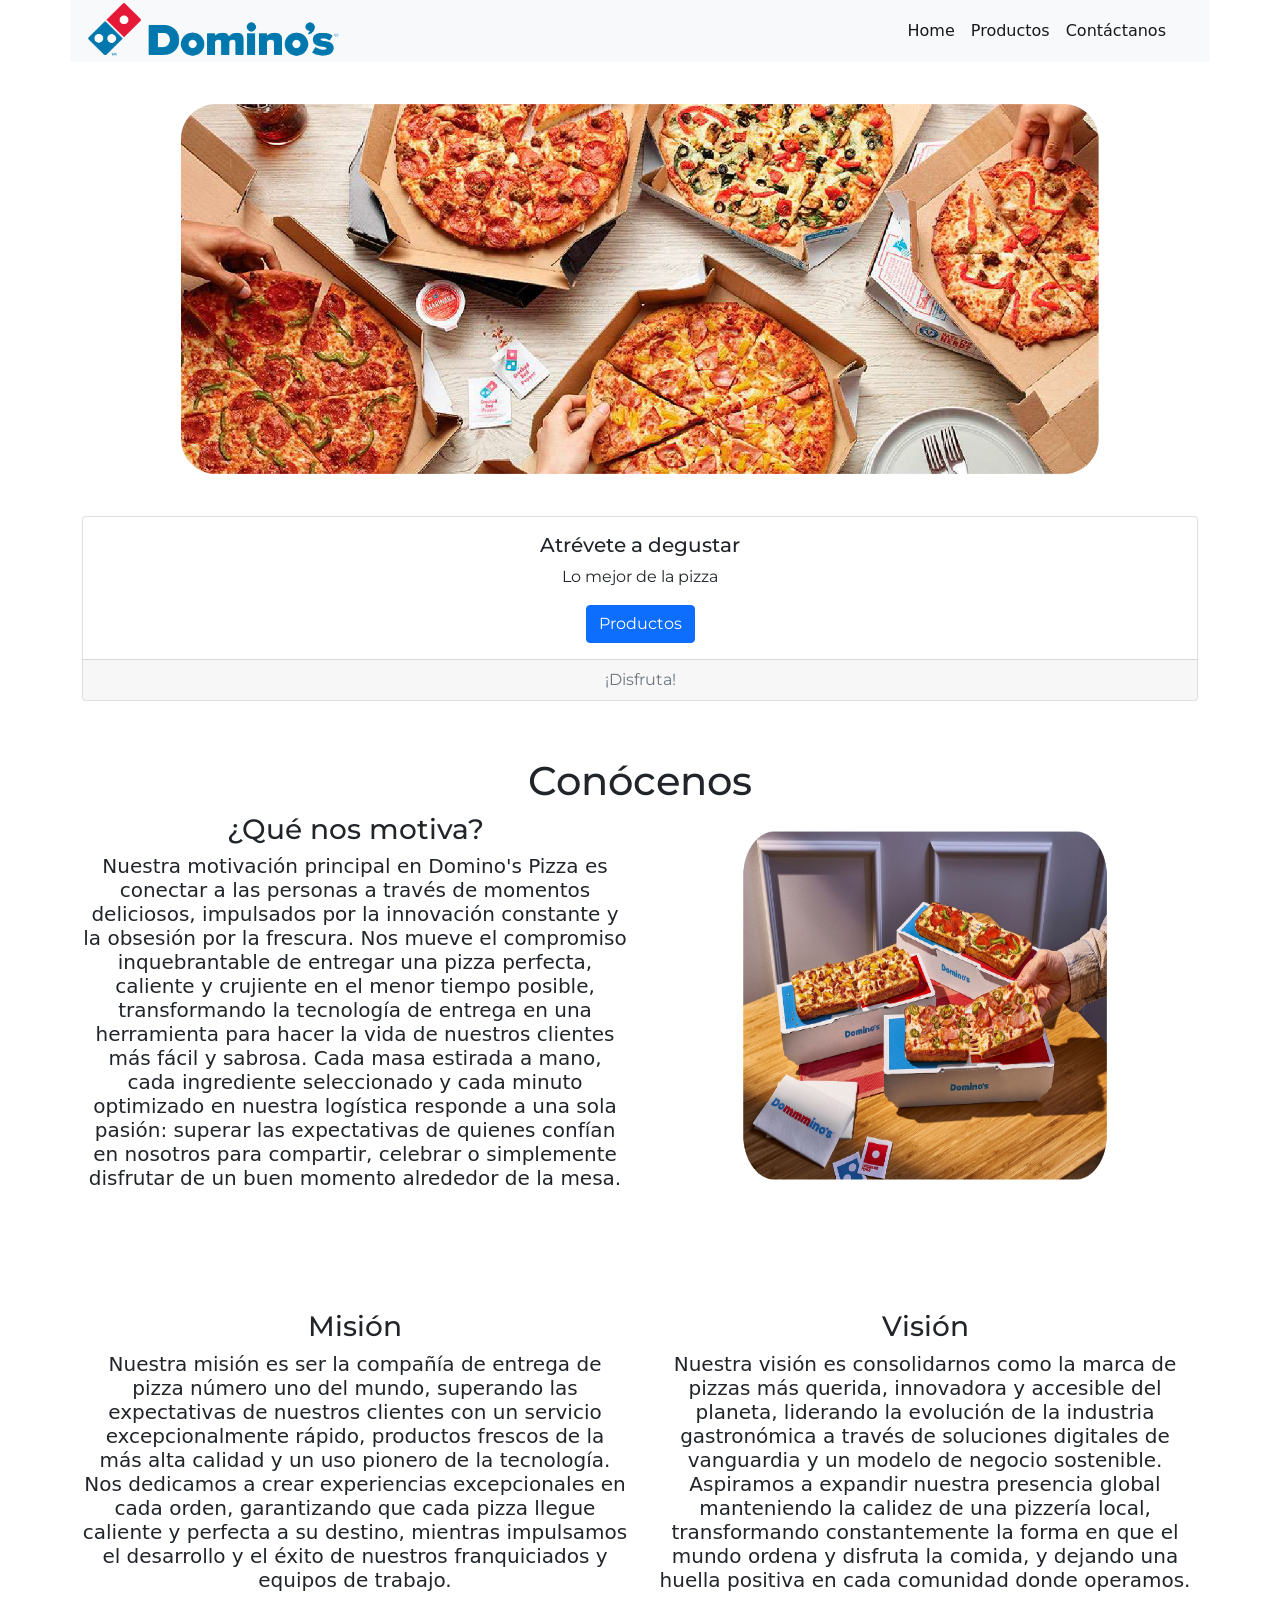
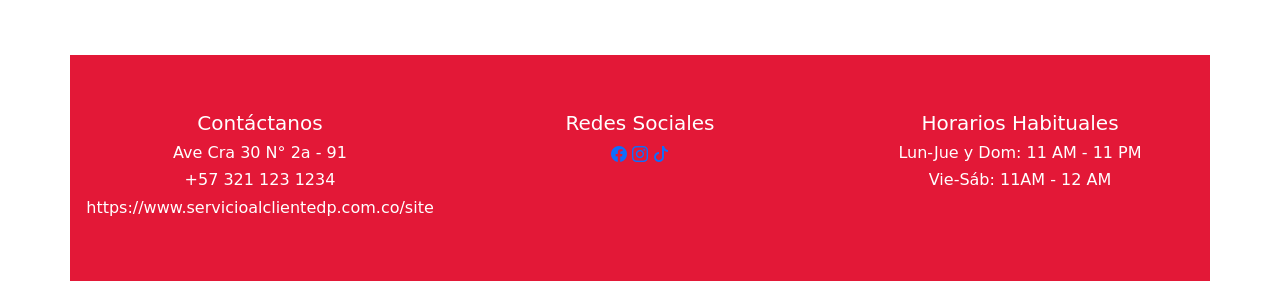
<file: index.html>
<!DOCTYPE html>
<html>
<head>
	<meta charset="utf-8">
	<meta name="viewport" content="width=device-width, initial-scale=1">
	<link rel="stylesheet" type="text/css" href="css/bootstrap.min.css">
	<link rel="stylesheet" type="text/css" href="css/estilos.css">
	<link href="https://fonts.googleapis.com/css2?family=Montserrat:ital,wght@0,100..900;1,100..900&display=swap" rel="stylesheet">
	<link rel="stylesheet" href="https://cdn.jsdelivr.net/npm/bootstrap-icons@1.13.2/font/bootstrap-icons.min.css">
	<title></title>
</head>
<body class="container">
	<header class="row">
		<img src="img/Logo.png" alt="Logo de Domino's" class="col-12 col-sm-12 col-md-12 col-lg-3 col-xl-3">

		<nav class="navbar navbar-expand-lg navbar-light bg-light col-12 col-sm-12 col-md-12 col-lg-9 col-xl-9">
		  <div class="container-fluid">
		    
		    <button class="navbar-toggler" type="button" data-bs-toggle="collapse" data-bs-target="#navbarNav" aria-controls="navbarNav" aria-expanded="false" aria-label="Toggle navigation">
		      <span class="navbar-toggler-icon"></span>
		    </button>
		    <div class="collapse navbar-collapse" id="navbarNav">
		      <ul class="navbar-nav ms-auto">
		        <li class="nav-item">
		          <a class="nav-link active" aria-current="page" href="index.html">Home</a>
		        </li>
		        <li class="nav-item">
		          <a class="nav-link active" aria-current="page" href="productos.html">Productos</a>
		        </li>
		        <li class="nav-item">
		          <a class="nav-link active" aria-current="page" href="contactanos.html">Contáctanos</a>
		        </li>
		        
		      </ul>
		    </div>
		  </div>
</nav>
	</header>

	<main>
		<section>
			<img src="img/banner.png" width="100%">

			<div class="typ card text-center">
			  <div class="card-body">
			    <h5 class="card-title">Atrévete a degustar</h5>
			    <p class="card-text">Lo mejor de la pizza</p>
			    <a href="Productos.html" class="btn btn-primary">Productos</a>
			  </div>
			  <div class="card-footer text-muted">
			    ¡Disfruta!
			  </div>
			</div>


		</section>
		<section class="row parr">
			<h1 class="typ">Conócenos</h1>
			<article class="col-12 col-sm-12 col-md-12 col-lg-6 col-xl-6">
				<h3 class="typ">¿Qué nos motiva?</h3>
				<h5>Nuestra motivación principal en Domino's Pizza es conectar a las personas a través de momentos deliciosos, impulsados por la innovación constante y la obsesión por la frescura. Nos mueve el compromiso inquebrantable de entregar una pizza perfecta, caliente y crujiente en el menor tiempo posible, transformando la tecnología de entrega en una herramienta para hacer la vida de nuestros clientes más fácil y sabrosa. Cada masa estirada a mano, cada ingrediente seleccionado y cada minuto optimizado en nuestra logística responde a una sola pasión: superar las expectativas de quienes confían en nosotros para compartir, celebrar o simplemente disfrutar de un buen momento alrededor de la mesa.</h5>
			</article>
			<img src="img/cuadro1.png" class="col-12 col-sm-12 col-md-12 col-lg-6 col-xl-6">

		</section>

		<section class="row parr">
			<article class="col-12 col-sm-12 col-md-12 col-lg-6 col-xl-6">
				<h3 class="typ">Misión</h3>
				<h5>Nuestra misión es ser la compañía de entrega de pizza número uno del mundo, superando las expectativas de nuestros clientes con un servicio excepcionalmente rápido, productos frescos de la más alta calidad y un uso pionero de la tecnología. Nos dedicamos a crear experiencias excepcionales en cada orden, garantizando que cada pizza llegue caliente y perfecta a su destino, mientras impulsamos el desarrollo y el éxito de nuestros franquiciados y equipos de trabajo.</h5>
			</article>
			<article class="col-12 col-sm-12 col-md-12 col-lg-6 col-xl-6">
				<h3 class="typ">Visión</h3>
				<h5>Nuestra visión es consolidarnos como la marca de pizzas más querida, innovadora y accesible del planeta, liderando la evolución de la industria gastronómica a través de soluciones digitales de vanguardia y un modelo de negocio sostenible. Aspiramos a expandir nuestra presencia global manteniendo la calidez de una pizzería local, transformando constantemente la forma en que el mundo ordena y disfruta la comida, y dejando una huella positiva en cada comunidad donde operamos.</h5>
			</article>

		</section>
	</main>

	<footer class="row">
		<div class="col-12 col-sm-12 col-md-12 col-lg-4 col-xl-4">
			<h5>Contáctanos</h5>
			<h6>Ave Cra 30 N° 2a - 91</h6>
			<h6>+57 321 123 1234</h6>
			<h6>https://www.servicioalclientedp.com.co/site</h6>
		</div>
		<div class="col-12 col-sm-12 col-md-12 col-lg-4 col-xl-4">
			<h5>Redes Sociales</h5>
				<a href="https://www.facebook.com/Dominos"><i class="bi bi-facebook"></i></a>
				<a href="https://www.instagram.com/Dominospizzacol"><i class="bi bi-instagram"></i></a>
				<a href="https://www.tiktok.com/@dominospizza_col"><i class="bi bi-tiktok"></i></a>
		</div>
		<div class="col-12 col-sm-12 col-md-12 col-lg-4 col-xl-4">
			<h5>Horarios Habituales</h5>
			<h6>Lun-Jue y Dom: 11 AM - 11 PM</h6>
			<h6>Vie-Sáb: 11AM - 12 AM</h6>
		</div>
	</footer>



	<script src="js/bootstrap.min.js"> </script>
</body>
</html>
</file>
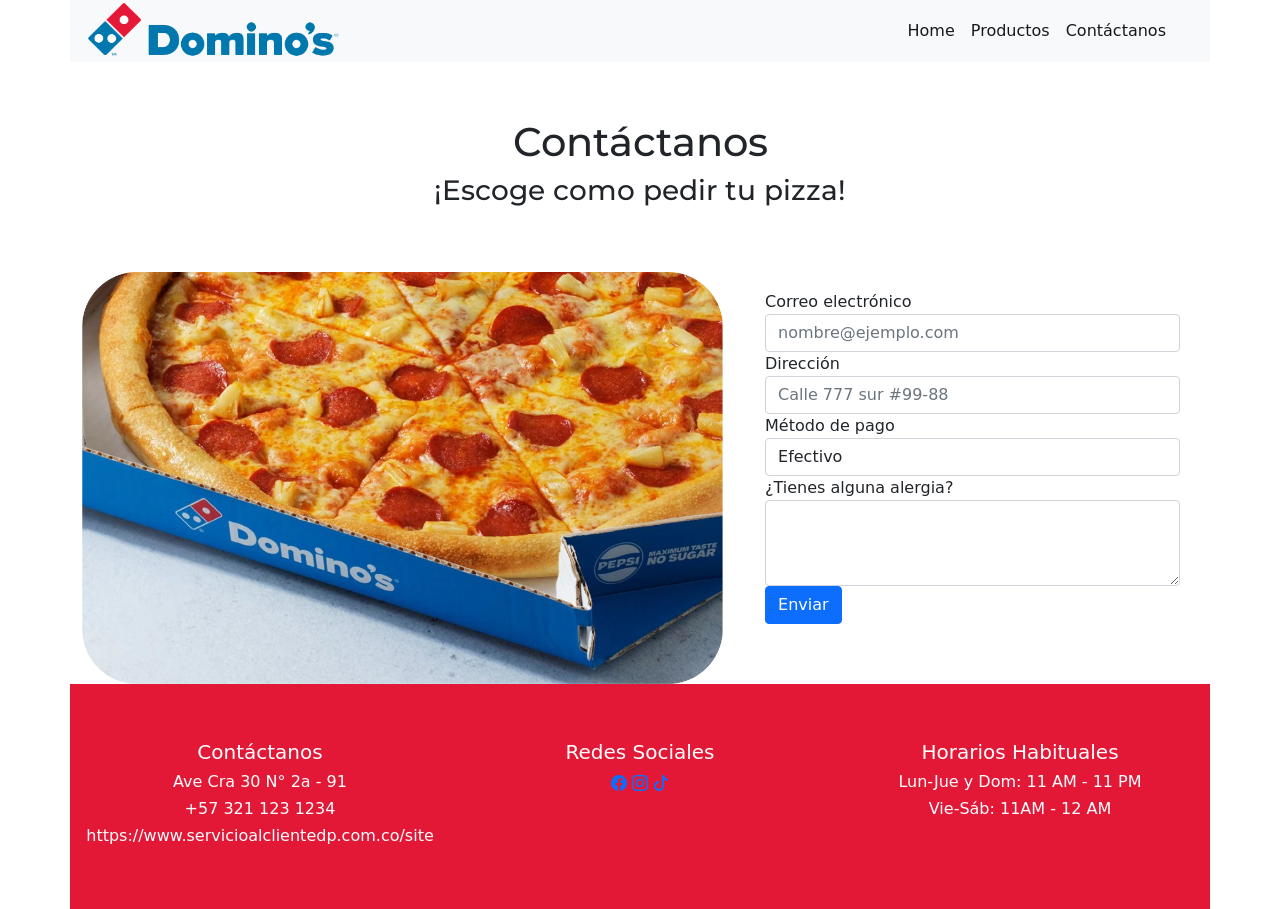
<file: contactanos.html>
<!DOCTYPE html>
<html>
<head>
	<meta charset="utf-8">
	<meta name="viewport" content="width=device-width, initial-scale=1">
	<link rel="stylesheet" type="text/css" href="css/bootstrap.min.css">
	<link rel="stylesheet" type="text/css" href="css/estilos.css">
	<link href="https://fonts.googleapis.com/css2?family=Montserrat:ital,wght@0,100..900;1,100..900&display=swap" rel="stylesheet">
	<link rel="stylesheet" href="https://cdn.jsdelivr.net/npm/bootstrap-icons@1.13.2/font/bootstrap-icons.min.css">
	<title></title>
</head>
<body class="container">
	<header class="row">
		<img src="img/Logo.png" alt="Logo de Domino's" class="col-12 col-sm-12 col-md-12 col-lg-3 col-xl-3">

		<nav class="navbar navbar-expand-lg navbar-light bg-light col-12 col-sm-12 col-md-12 col-lg-9 col-xl-9">
		  <div class="container-fluid">
		    
		    <button class="navbar-toggler" type="button" data-bs-toggle="collapse" data-bs-target="#navbarNav" aria-controls="navbarNav" aria-expanded="false" aria-label="Toggle navigation">
		      <span class="navbar-toggler-icon"></span>
		    </button>
		    <div class="collapse navbar-collapse" id="navbarNav">
		      <ul class="navbar-nav ms-auto">
		        <li class="nav-item">
		          <a class="nav-link active" aria-current="page" href="index.html">Home</a>
		        </li>
		        <li class="nav-item">
		          <a class="nav-link active" aria-current="page" href="productos.html">Productos</a>
		        </li>
		        <li class="nav-item">
		          <a class="nav-link active" aria-current="page" href="contactanos.html">Contáctanos</a>
		        </li>
		        
		      </ul>
		    </div>
		  </div>
</nav>
	</header>

	<main>
		<section class="row parr">
			<h1 class="typ">Contáctanos</h1>
			<h3 class="typ">¡Escoge como pedir tu pizza!</h3>
		</section>

				<section class="row">
					<article class="col-12 col-sm-12 col-md-12 col-lg-7 col-xl-7">
						<img src="img/cuadro2.png" width="100%">
						
					</article>
					<article class="col-12 col-sm-12 col-md-12 col-lg-5 col-xl-5">
						<form class="for">
							  <div class="form-group">
							    <label for="exampleFormControlInput1">Correo electrónico</label>
							    <input type="email" class="form-control" id="exampleFormControlInput1" placeholder="nombre@ejemplo.com">
							  </div>
							  <div class="form-group">
							    <label for="exampleFormControlInput1">Dirección</label>
							    <input type="email" class="form-control" id="exampleFormControlInput1" placeholder="Calle 777 sur #99-88">
							  </div>
							  <div class="form-group">
							    <label for="exampleFormControlSelect1">Método de pago</label>
							    <select class="form-control" id="exampleFormControlSelect1">
							      <option>Efectivo</option>
							      <option>Tarjeta de crédito</option>
							      <option>Bre-b</option>
							    </select>
							  </div>
							  
							  <div class="form-group">
							    <label for="exampleFormControlTextarea1">¿Tienes alguna alergia?</label>
							    <textarea class="form-control" id="exampleFormControlTextarea1" rows="3"></textarea>
							  </div>
							  <button type="button" class="btn btn-primary">Enviar</button>
</form>
					</article>
				</section>

		

	</main>

	<footer class="row">
		<div class="col-12 col-sm-12 col-md-12 col-lg-4 col-xl-4">
			<h5>Contáctanos</h5>
			<h6>Ave Cra 30 N° 2a - 91</h6>
			<h6>+57 321 123 1234</h6>
			<h6>https://www.servicioalclientedp.com.co/site</h6>
		</div>
		<div class="col-12 col-sm-12 col-md-12 col-lg-4 col-xl-4">
			<h5>Redes Sociales</h5>
				<a href="https://www.facebook.com/Dominos"><i class="bi bi-facebook"></i></a>
				<a href="https://www.instagram.com/Dominospizzacol"><i class="bi bi-instagram"></i></a>
				<a href="https://www.tiktok.com/@dominospizza_col"><i class="bi bi-tiktok"></i></a>
		</div>
		<div class="col-12 col-sm-12 col-md-12 col-lg-4 col-xl-4">
			<h5>Horarios Habituales</h5>
			<h6>Lun-Jue y Dom: 11 AM - 11 PM</h6>
			<h6>Vie-Sáb: 11AM - 12 AM</h6>
		</div>
	</footer>



	<script src="js/bootstrap.min.js"> </script>
</body>
</html>
</file>
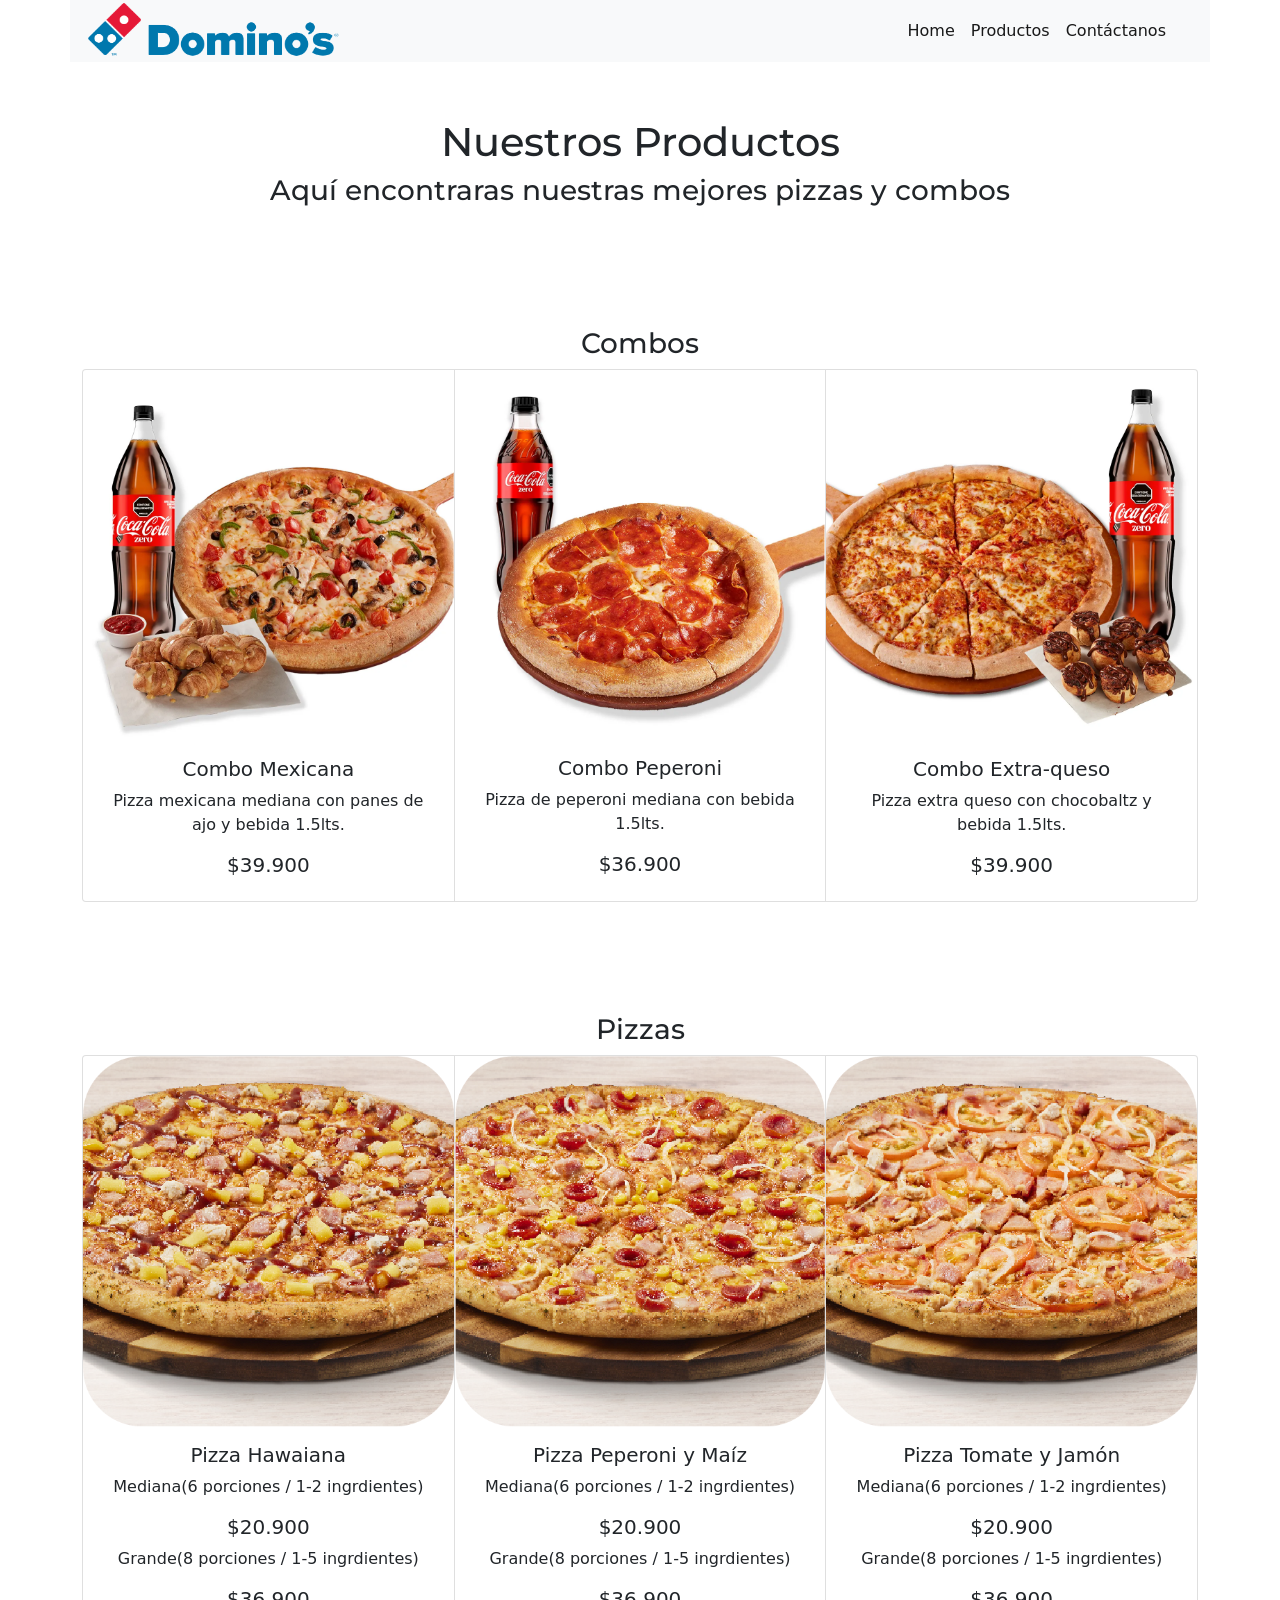
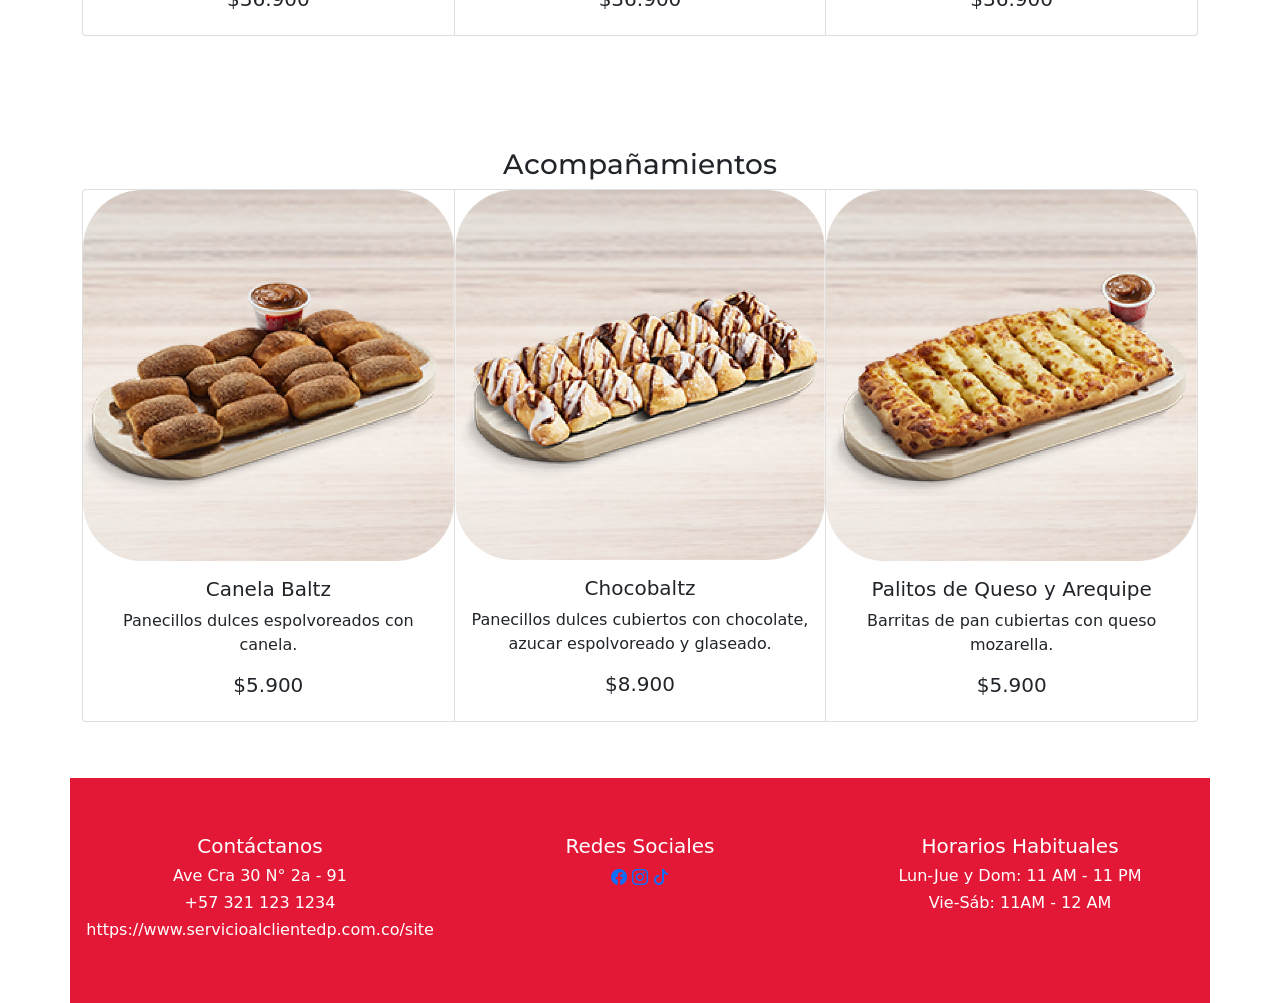
<file: productos.html>
<!DOCTYPE html>
<html>
<head>
	<meta charset="utf-8">
	<meta name="viewport" content="width=device-width, initial-scale=1">
	<link rel="stylesheet" type="text/css" href="css/bootstrap.min.css">
	<link rel="stylesheet" type="text/css" href="css/estilos.css">
	<link href="https://fonts.googleapis.com/css2?family=Montserrat:ital,wght@0,100..900;1,100..900&display=swap" rel="stylesheet">
	<link rel="stylesheet" href="https://cdn.jsdelivr.net/npm/bootstrap-icons@1.13.2/font/bootstrap-icons.min.css">
	<title></title>
</head>
<body class="container">
	<header class="row">
		<img src="img/Logo.png" alt="Logo de Domino's" class="col-12 col-sm-12 col-md-12 col-lg-3 col-xl-3">

		<nav class="navbar navbar-expand-lg navbar-light bg-light col-12 col-sm-12 col-md-12 col-lg-9 col-xl-9">
		  <div class="container-fluid">
		    
		    <button class="navbar-toggler" type="button" data-bs-toggle="collapse" data-bs-target="#navbarNav" aria-controls="navbarNav" aria-expanded="false" aria-label="Toggle navigation">
		      <span class="navbar-toggler-icon"></span>
		    </button>
		    <div class="collapse navbar-collapse" id="navbarNav">
		      <ul class="navbar-nav ms-auto">
		        <li class="nav-item">
		          <a class="nav-link active" aria-current="page" href="index.html">Home</a>
		        </li>
		        <li class="nav-item">
		          <a class="nav-link active" aria-current="page" href="productos.html">Productos</a>
		        </li>
		        <li class="nav-item">
		          <a class="nav-link active" aria-current="page" href="contactanos.html">Contáctanos</a>
		        </li>
		        
		      </ul>
		    </div>
		  </div>
</nav>
	</header>

	<main>
		<section class="row parr">
			<h1 class="typ">Nuestros Productos</h1>
			<h3 class="typ">Aquí encontraras nuestras mejores pizzas y combos</h3>
		</section>

		<section class="parr">
			<h3 class="typ">Combos</h3>
			<div class="card-group">
  <div class="card">
    <img src="img/carrusel1.png" class="card-img-top" alt="...">
    <div class="card-body">
      <h5 class="card-title">Combo Mexicana</h5>
      <p class="card-text">Pizza mexicana mediana con panes de ajo y bebida 1.5lts.</p>
      <h5 class="card-title">$39.900</h5>
    </div>
  </div>
  <div class="card">
    <img src="img/carrusel2.png" class="card-img-top" alt="...">
    <div class="card-body">
      <h5 class="card-title">Combo Peperoni</h5>
      <p class="card-text">Pizza de peperoni mediana con bebida 1.5lts.</p>
       <h5 class="card-title">$36.900</h5>
    </div>
  </div>
  <div class="card">
    <img src="img/carrusel3.png" class="card-img-top" alt="...">
    <div class="card-body">
      <h5 class="card-title">Combo Extra-queso</h5>
      <p class="card-text">Pizza extra queso con chocobaltz y bebida 1.5lts.</p>
     <h5 class="card-title">$39.900</h5>
    </div>
  </div>
</div>
		</section>

		<section class="parr">
			<h3 class="typ">Pizzas</h3>
			<div class="card-group">
  <div class="card">
    <img src="img/carrusel4.png" class="card-img-top" alt="...">
    <div class="card-body">
      <h5 class="card-title">Pizza Hawaiana</h5>
      <p class="card-text">Mediana(6 porciones / 1-2 ingrdientes)</p>
      <h5 class="card-title">$20.900</h5>
       <p class="card-text">Grande(8 porciones / 1-5 ingrdientes)</p>
       <h5 class="card-title">$36.900</h5>
    </div>
  </div>
  <div class="card">
    <img src="img/carrusel5.png" class="card-img-top" alt="...">
    <div class="card-body">
      <h5 class="card-title">Pizza Peperoni y Maíz</h5>
      <p class="card-text">Mediana(6 porciones / 1-2 ingrdientes)</p>
      <h5 class="card-title">$20.900</h5>
       <p class="card-text">Grande(8 porciones / 1-5 ingrdientes)</p>
       <h5 class="card-title">$36.900</h5>
    </div>
    </div>
  
  <div class="card">
    <img src="img/carrusel6.png" class="card-img-top" alt="...">
    <div class="card-body">
      <h5 class="card-title">Pizza Tomate y Jamón</h5>
      <p class="card-text">Mediana(6 porciones / 1-2 ingrdientes)</p>
      <h5 class="card-title">$20.900</h5>
       <p class="card-text">Grande(8 porciones / 1-5 ingrdientes)</p>
       <h5 class="card-title">$36.900</h5>
    </div>
    </div>
  </div>

		</section>

		<section class="parr">
			<h3 class="typ">Acompañamientos</h3>
			<div class="card-group">
  <div class="card">
    <img src="img/carrusel7.png" class="card-img-top" alt="...">
    <div class="card-body">
      <h5 class="card-title">Canela Baltz</h5>
      <p class="card-text">Panecillos dulces espolvoreados con canela.</p>
      <h5 class="card-title">$5.900</h5>
    </div>
  </div>
  <div class="card">
    <img src="img/carrusel8.png" class="card-img-top" alt="...">
    <div class="card-body">
      <h5 class="card-title">Chocobaltz</h5>
      <p class="card-text">Panecillos dulces cubiertos con chocolate, azucar espolvoreado y glaseado.</p>
       <h5 class="card-title">$8.900</h5>
    </div>
  </div>
  <div class="card">
    <img src="img/carrusel9.png" class="card-img-top" alt="...">
    <div class="card-body">
      <h5 class="card-title">Palitos de Queso y Arequipe</h5>
      <p class="card-text">Barritas de pan cubiertas con queso mozarella.</p>
     <h5 class="card-title">$5.900</h5>
    </div>
  </div>
</div>
		</section>

	</main>

	<footer class="row">
		<div class="col-12 col-sm-12 col-md-12 col-lg-4 col-xl-4">
			<h5>Contáctanos</h5>
			<h6>Ave Cra 30 N° 2a - 91</h6>
			<h6>+57 321 123 1234</h6>
			<h6>https://www.servicioalclientedp.com.co/site</h6>
		</div>
		<div class="col-12 col-sm-12 col-md-12 col-lg-4 col-xl-4">
			<h5>Redes Sociales</h5>
				<a href="https://www.facebook.com/Dominos"><i class="bi bi-facebook"></i></a>
				<a href="https://www.instagram.com/Dominospizzacol"><i class="bi bi-instagram"></i></a>
				<a href="https://www.tiktok.com/@dominospizza_col"><i class="bi bi-tiktok"></i></a>
		</div>
		<div class="col-12 col-sm-12 col-md-12 col-lg-4 col-xl-4">
			<h5>Horarios Habituales</h5>
			<h6>Lun-Jue y Dom: 11 AM - 11 PM</h6>
			<h6>Vie-Sáb: 11AM - 12 AM</h6>
		</div>
	</footer>



	<script src="js/bootstrap.min.js"> </script>
</body>
</html>
</file>
<file: css/estilos.css>
header{
	background-color: #f8f9fa;
}

.typ{
	 font-family: "Montserrat", sans-serif;
}

.parr{
	text-align: center;
	padding-top: 5%;
	padding-bottom: 5%;
}

footer{
	text-align: center;
	color: white;
	background-color: #e31837;
	padding-top: 5%;
	padding-bottom: 5%;
}

.for{
	padding: 4%;
}
</file>
